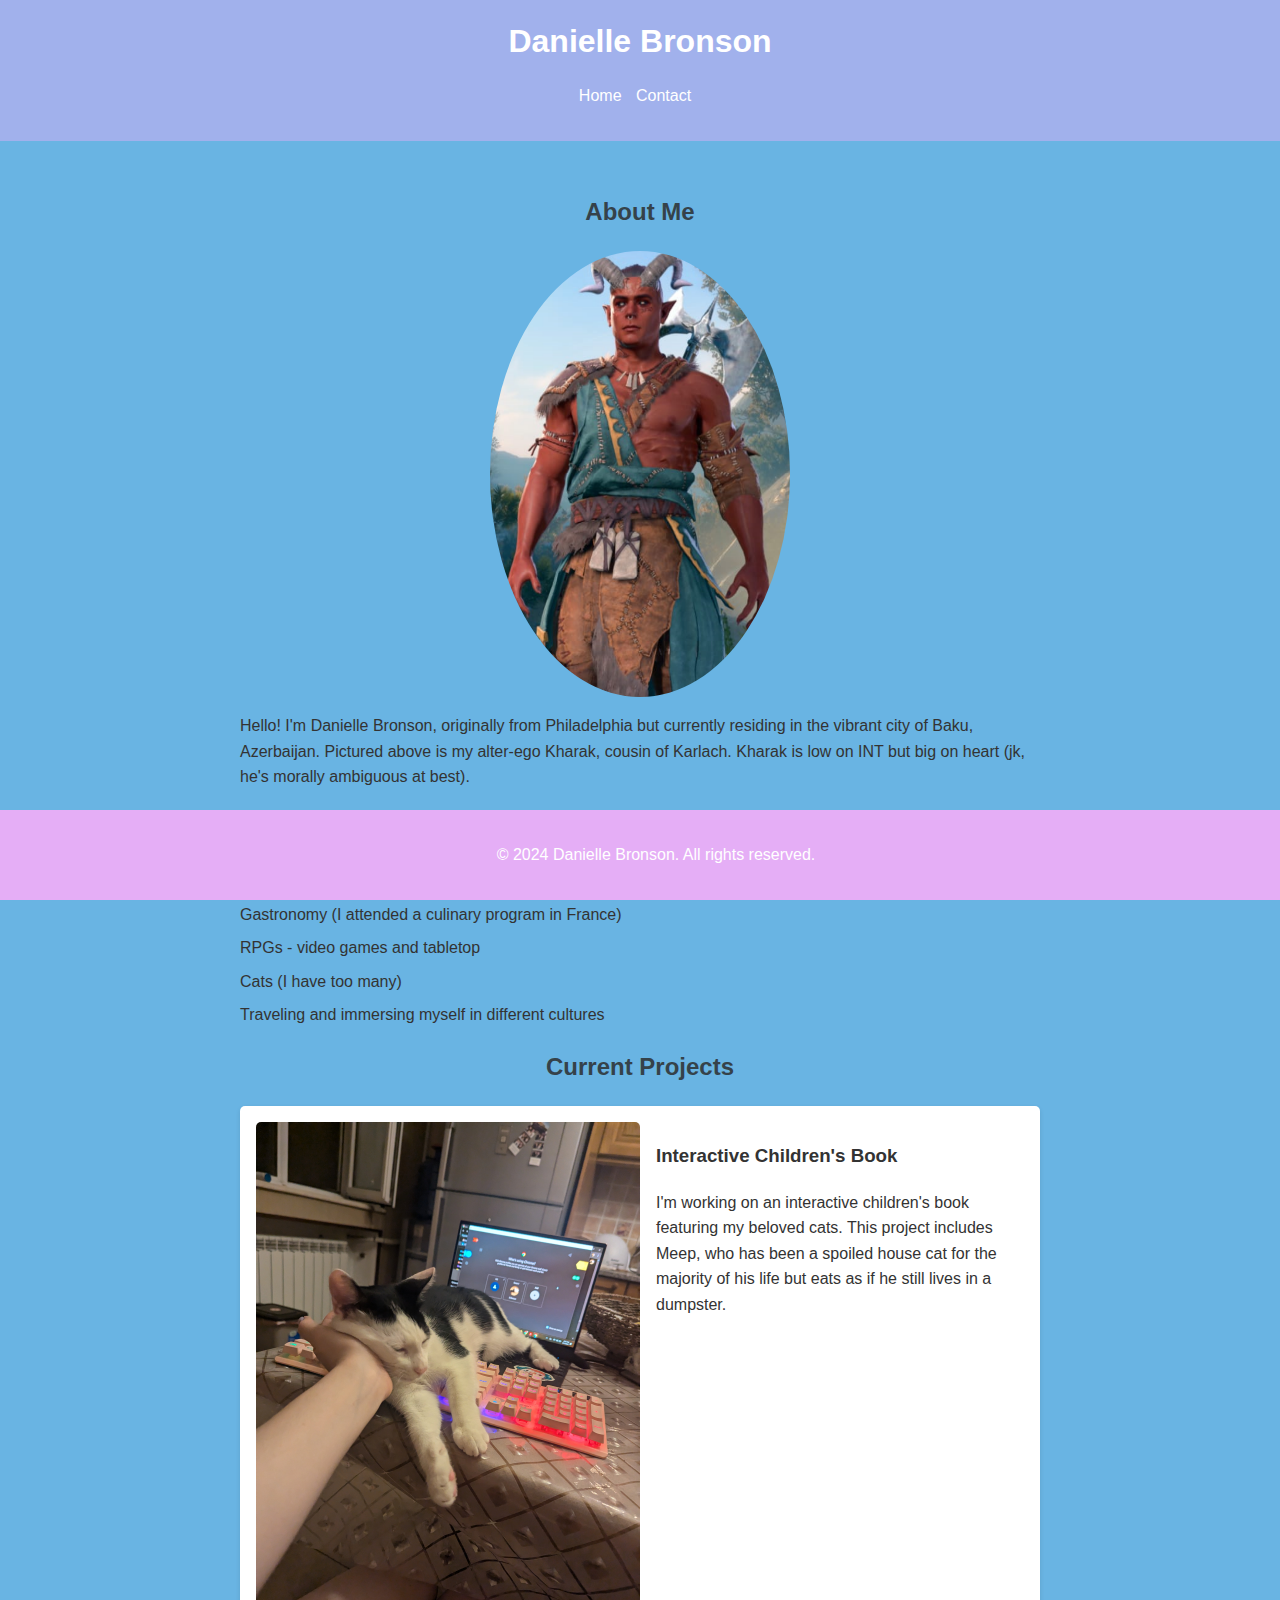
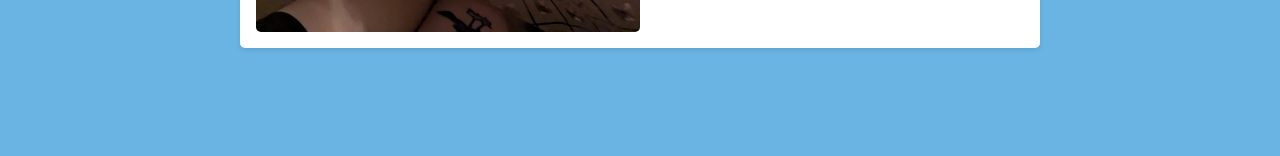
<file: index.html>
<!DOCTYPE html>
<html lang="en">
<head>
    <meta charset="UTF-8">
    <meta name="viewport" content="width=device-width, initial-scale=1.0">
    <title>Danielle Bronson - Personal Website</title>
    <link rel="stylesheet" href="style.css">
</head>
<body>
    <header>
        <h1>Danielle Bronson</h1>
        <nav>
            <ul>
                <li><a href="index.html">Home</a></li>
                <li><a href="contact.html">Contact</a></li>
            </ul>
        </nav>
    </header>

    <main role="main">
        <section id="about" class="section">
            <h2>About Me</h2>

            <img src="static\kharak.png" alt="Danielle Bronson" class="profile-pic">

            <p>Hello! I'm Danielle Bronson, originally from Philadelphia but currently
            residing in the vibrant city of Baku, Azerbaijan. Pictured above is my
            alter-ego Kharak, cousin of Karlach. Kharak is low on INT but big on
            heart (jk, he's morally ambiguous at best).</p>
        </section>

        <section id="interests" class="section">
            <h2>My Interests</h2>

            <ul>
                <li>Trashy YA novels</li>
                <li>Gastronomy (I attended a culinary program in France)</li>
                <li>RPGs - video games and tabletop</li>
                <li>Cats (I have too many)</li>
                <li>Traveling and immersing myself in different cultures</li>
            </ul>
        </section>

        <section id="projects" class="section">
            <h2>Current Projects</h2>

            <div class="project">
                <img src="static\meep.jpg" alt="Children's Book Project">
                <div class="project-content">
                    <h3>Interactive Children's Book</h3>
                    <p>I'm working on an interactive children's book featuring my beloved
                    cats. This project includes Meep, who has been a spoiled house cat for
                    the majority of his life but eats as if he still lives in a dumpster.</p>
                </div>
            </div>
        </section>
    </main>

    <footer>
        <p>&copy; 2024 Danielle Bronson. All rights reserved.</p>
    </footer>
</body>
</html>
</file>
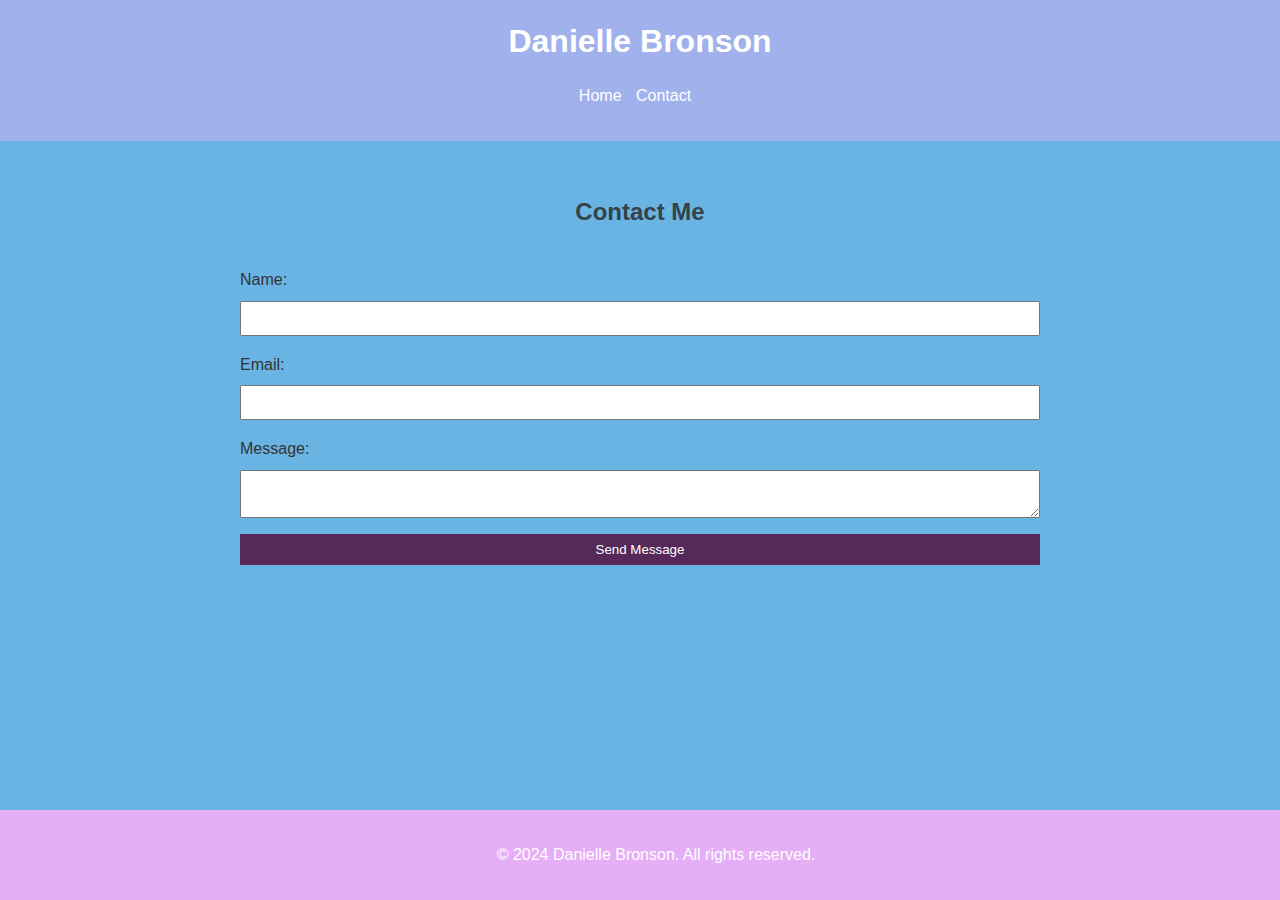
<file: contact.html>
<!DOCTYPE html>
<html lang="en">
<head>
    <meta charset="UTF-8">
    <meta name="viewport" content="width=device-width, initial-scale=1.0">
    <title>Contact Danielle Bronson</title>
    <link rel="stylesheet" href="style.css">
</head>
<body>
    <header>
        <h1>Danielle Bronson</h1>
        <nav>
            <ul>
                <li><a href="index.html">Home</a></li>
                <li><a href="contact.html">Contact</a></li>
            </ul>
        </nav>
    </header>

    <main>
        <section id="contact">
            <h2>Contact Me</h2>
            <form action="#" method="POST">
                <label for="name">Name:</label>
                <input type="text" id="name" name="name" required>

                <label for="email">Email:</label>
                <input type="email" id="email" name="email" required>

                <label for="message">Message:</label>
                <textarea id="message" name="message" required></textarea>

                <button type="submit">Send Message</button>
            </form>
        </section>
    </main>

    <footer>
        <p>&copy; 2024 Danielle Bronson. All rights reserved.</p>
    </footer>
</body>
</html>
</file>
<file: style.css>
body {
    font-family: Arial, sans-serif;
    line-height: 1.6;
    margin: 0;
    padding: 0;
    background-color: #69b4e3;
    color: #333;
    padding-bottom: 60px; /* Add padding to body to prevent footer overlap */
}

header {
    background-color: #e5aef674;
    color: #ffffff;
    padding: 1rem;
    text-align: center;
}

header h1 {
    margin: 0;
}

nav ul {
    padding: 0;
    list-style-type: none;
}

nav ul li {
    display: inline;
    margin-right: 10px;
}

nav ul li a {
    color: #ffffff;
    text-decoration: none;
}

main {
    padding: 2rem;
    max-width: 800px;
    margin: 0 auto;
}

h2 {
    color: #35424a;
    text-align: center; /* Center all h2 headers */
}

.profile-pic {
    max-width: 300px;
    border-radius: 50%;
    display: block;
    margin: 0 auto 1rem auto;
}

#interests ul {
    list-style-type: none;
    padding: 0;
}

#interests ul li {
    margin-bottom: 0.5rem;
}

.project {
    background-color: #ffffff;
    border-radius: 5px;
    padding: 1rem;
    margin-bottom: 1rem;
    box-shadow: 0 2px 5px rgba(0, 0, 0, 0.1);
    display: flex; /* Use flexbox for layout */
    align-items: flex-start; /* Align items to the top */
}

.project img {
    max-width: 50%;
    border-radius: 5px;
    margin-right: 1rem; /* Add space between image and text */
}

.project-content {
    flex: 1; /* Allow content to grow and fill available space */
}

form {
    display: flex;
    flex-direction: column;
}

label {
    margin-top: 1rem;
}

input, textarea {
    padding: 0.5rem;
    margin-top: 0.5rem;
}

button {
    background-color: #57295a;
    color: #ffffff;
    border: none;
    padding: 0.5rem 1rem;
    margin-top: 1rem;
    cursor: pointer;
}

button:hover {
    background-color: #2c363d;
}

footer {
    background-color: #e5aef6;
    color: #ffffff;
    text-align: center;
    padding: 1rem;
    position: fixed;
    bottom: 0;
    width: 100%;
}

@media (max-width: 600px) {
    header {
        padding: 0.5rem;
    }

    main {
        padding: 1rem;
    }

    .project {
        flex-direction: column; /* Stack items vertically on small screens */
    }

    .project img {
        max-width: 100%;
        margin-right: 0;
        margin-bottom: 1rem;
    }
}
</file>
